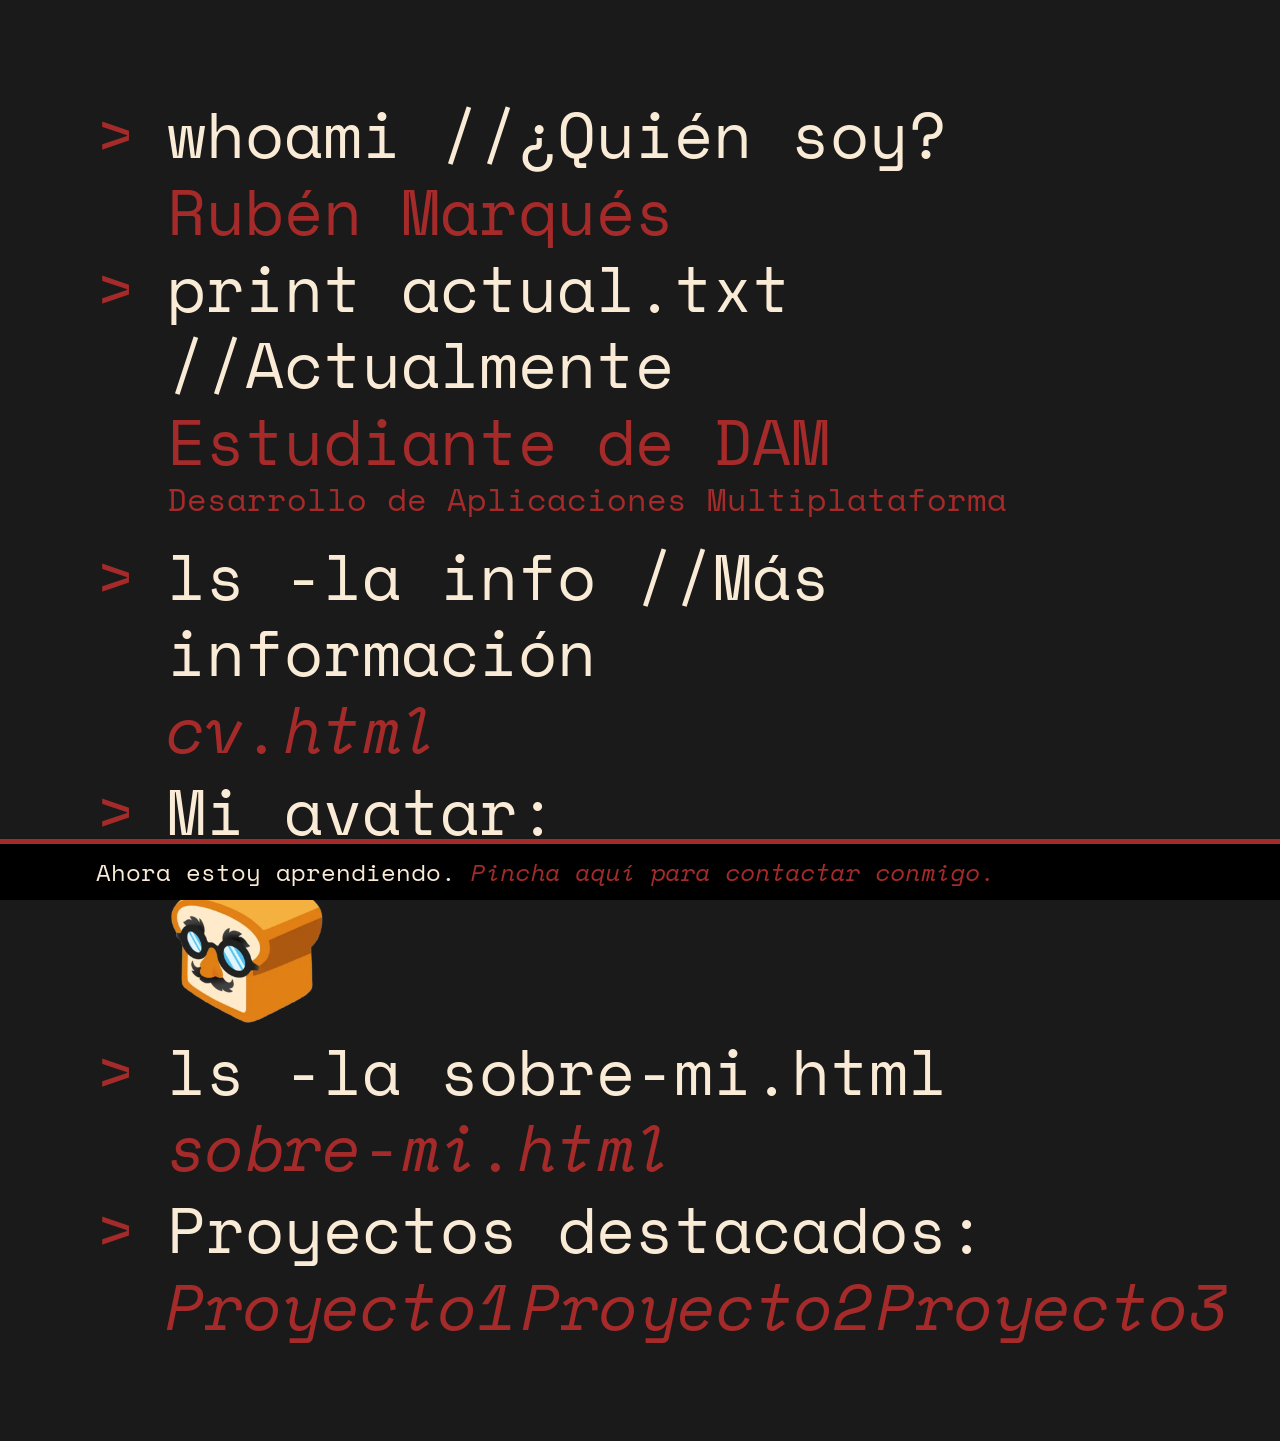
<file: index.html>
<!DOCTYPE html>

<html>
    <head>
        <meta charset="utf-8">
        <meta http-equiv="X-UA-Compatible" content="IE=edge">
        <title>Presentacion</title>
        <meta name="description" content="">
        <meta name="viewport" content="width=device-width, initial-scale=1">
        <link rel="stylesheet" href="css/styles.css">

        <!--FONTS-->
        <link rel="preconnect" href="https://fonts.googleapis.com">
        <link rel="preconnect" href="https://fonts.gstatic.com" crossorigin>
        <link href="https://fonts.googleapis.com/css2?family=Bebas+Neue&family=Dosis:wght@200..800&family=Lilita+One&family=Noto+Serif:ital,wght@0,100..900;1,100..900&family=Permanent+Marker&family=Zalando+Sans+Expanded:ital,wght@0,200..900;1,200..900&display=swap" rel="stylesheet">
    
        <link rel="preconnect" href="https://fonts.googleapis.com">
        <link rel="preconnect" href="https://fonts.gstatic.com" crossorigin>
        <link href="https://fonts.googleapis.com/css2?family=Bebas+Neue&family=Dosis:wght@200..800&family=Lilita+One&family=Noto+Serif:ital,wght@0,100..900;1,100..900&family=Permanent+Marker&family=Space+Mono:ital,wght@0,400;0,700;1,400;1,700&family=Zalando+Sans+Expanded:ital,wght@0,200..900;1,200..900&display=swap" rel="stylesheet">
    </head>
    <body>

        <!--PORTADA-->
        <!--nombre-->
        <table class="tabla-titulo">
            <tr class="titulo space-mono-regular">
                <td class="flecha">&gt;</td>
                <td><h1>whoami //¿Quién soy?</h1></td>
            </tr>

            <tr class="titulo space-mono-regular letra-marron">
                <td class="flecha"></td>
                <td><h1>Rubén Marqués</h1></td>
            </tr>
            
            <!--estudios-->
            <tr class="titulo space-mono-regular">
                <td class="flecha">&gt;</td>
                <td><h1>print actual.txt //Actualmente</h1></td>
            </tr>
            
            <tr class="titulo space-mono-regular letra-marron">
                <td class="flecha"></td>
                <td><h1>Estudiante de DAM</h1></td>
            </tr>
            
            <tr class="titulo space-mono-bold separador-h2 letra-marron">
                <td class="flecha"></td>
                <td><h2 class="subtitulo">Desarrollo de Aplicaciones Multiplataforma</h2></td>
            </tr>
            
            <!--enlace a CV.html (Más información sobre mí)-->
            <tr class="titulo space-mono-regular">
                <td class="flecha">&gt;</td>
                <td><h1>ls -la info //Más información</h1></td>
            </tr>
            
            <tr class="titulo space-mono-regular separador-h1 letra-marron cursiva">
                <td class="flecha"></td>
                <td><h1><a href="sobre-mi.html">cv.html</a></h1></td>
            </tr>
        
            <!--avatar-->
            <tr class="titulo space-mono-regular separador-h1">
                <td class="flecha">&gt;</td>
                <td><h1>Mi avatar:</h1></td>
            </tr>
        
            <tr class="titulo space-mono-regular separador-h1">
                <td class="flecha"></td>
                <td><img class="avatar" alt="Mi avatar" src="images/avatar-tostada.png"></td>
            </tr>
            
            <!--enlace a sobre-mi.html-->
            <tr class="titulo space-mono-regular">
                <td class="flecha">&gt;</td>
                <td><h1>ls -la sobre-mi.html</h1></td>
            </tr>
            
            <tr class="titulo space-mono-regular separador-h1 letra-marron cursiva">
                <td class="flecha"></td>
                <td><h1><a href="sobre-mi.html">sobre-mi.html</a></h1></td>
            </tr>
        
            <tr class="titulo space-mono-regular">
                <td class="flecha">&gt;</td>
                <td><h1>Proyectos destacados:</h1></td>
            </tr>   
        </table>

        <div class="titulo space-mono-regular proyectos letra-marron cursiva">
            <div class="flecha"></div>
            <h1><a href="proyectos.html#portfolio">Proyecto1</a></h1>
            <h1><a href="proyectos.html#el-canto-del-loco">Proyecto2</a></h1>
            <h1><a href="proyectos.html#la-terminal">Proyecto3</a></h1>
        </div>


        <aside class="space-mono-bold pie-pagina">
            <h1>Ahora estoy aprendiendo. <a class="letra-marron cursiva" href="contacto.html">Pincha aquí para contactar conmigo.</a></a></h1>
        </aside>



    </body>
</html>
</file>
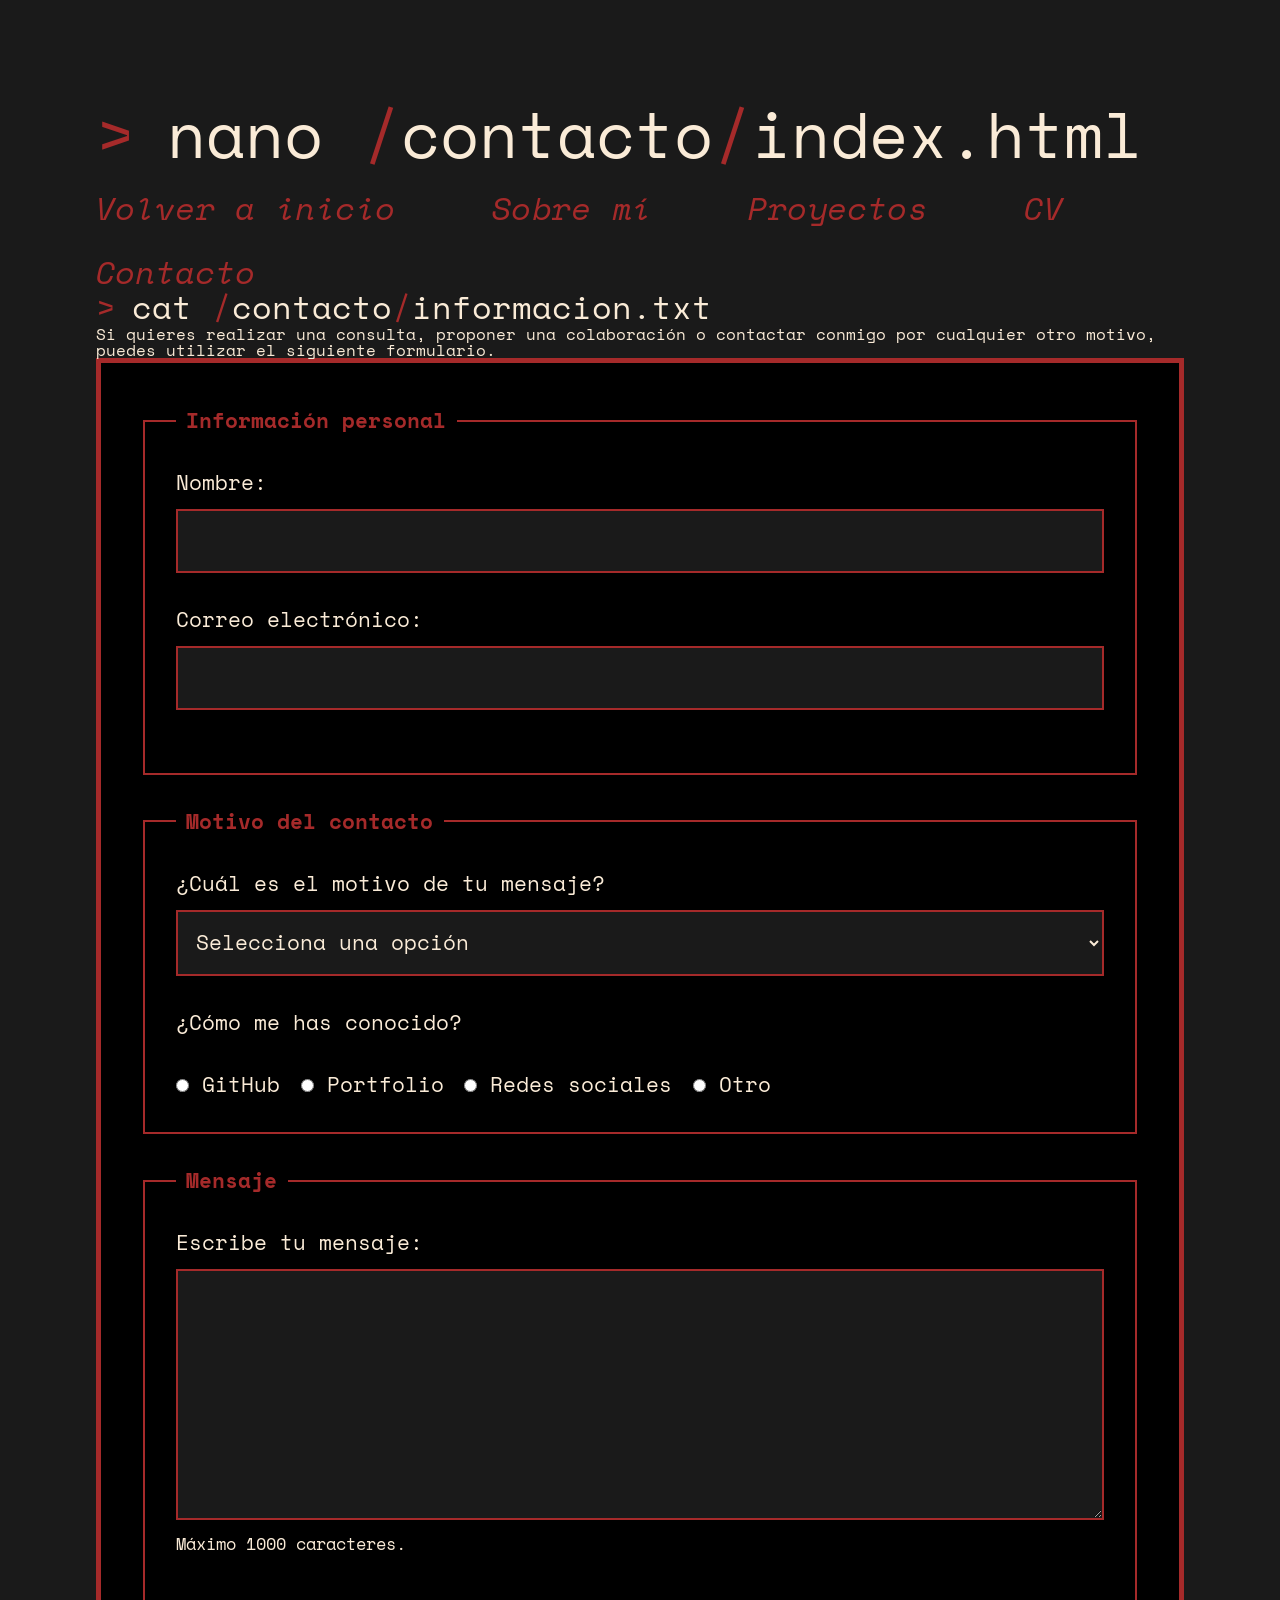
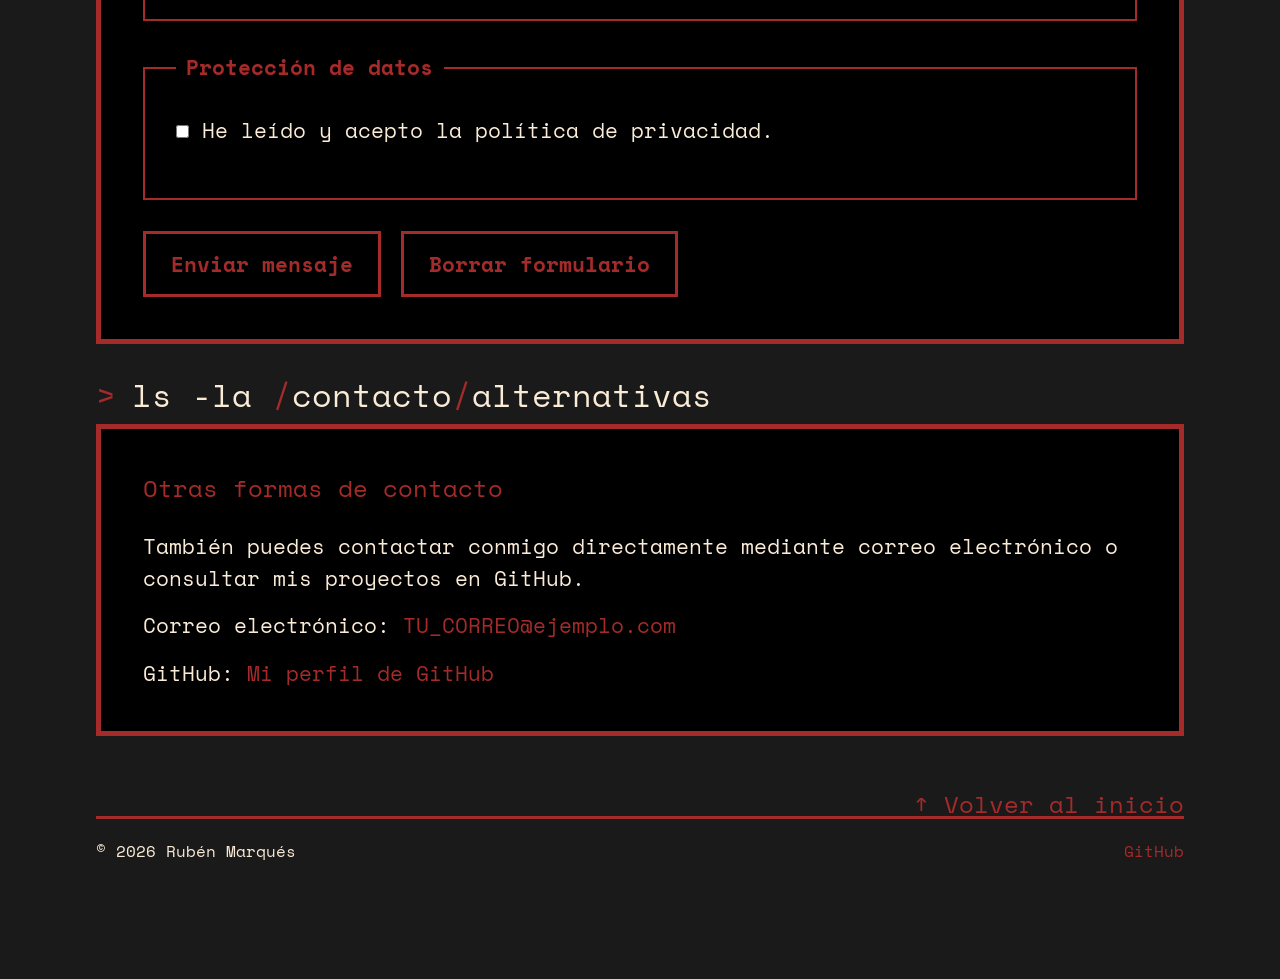
<file: contacto.html>
<!DOCTYPE html>
<html lang="es">

<head>
    <meta charset="UTF-8">
    <meta name="viewport" content="width=device-width, initial-scale=1.0">
    <meta name="description" content="Formulario de contacto de Rubén Marqués.">
    <title>Contacto | Rubén Marqués</title>

    <link rel="stylesheet" href="css/styles.css">

    <link rel="preconnect" href="https://fonts.googleapis.com">
    <link rel="preconnect" href="https://fonts.gstatic.com" crossorigin>
    <link href="https://fonts.googleapis.com/css2?family=Space+Mono:wght@400;700&display=swap" rel="stylesheet">
</head>

<body>

    <a class="saltar-contenido" href="#contenido">Saltar al contenido</a>

    <header id="inicio">

        <table class="tabla-titulo">
            <tr class="titulo space-mono-regular separador-h1">
                <td class="flecha">&gt;</td>
                <td><h1 class="subtitulo">nano <span class="letra-marron">/</span>contacto<span class="letra-marron">/</span>index.html</h1></td>
            </tr>
        </table>

        <nav class="indice separador-h1" aria-label="Navegación principal">
            <ul>
                <li><a href="index.html">Volver a inicio</a></li>
                <li><a href="sobre-mi.html">Sobre mí</a></li>
                <li><a href="proyectos.html">Proyectos</a></li>
                <li><a href="cv.html">CV</a></li>
                <li><a href="contacto.html" aria-current="page">Contacto</a></li>
            </ul>
        </nav>

    </header>

    <main id="contenido">

        <section id="contacto" class="separador-h3">

           <table class="tabla-titulo">
                <tr class="titulo space-mono-regular titulo-secundario">
                    <td class="flecha">&gt;</td>
                    <td><h2 class="subtitulo">cat <span class="letra-marron">/</span>contacto<span class="letra-marron">/</span>informacion.txt</h2></td>
                </tr>
            </table>

            <p class="introduccion-contacto">
                Si quieres realizar una consulta, proponer una colaboración o contactar conmigo por cualquier otro motivo, puedes utilizar el siguiente formulario.
            </p>

            <form class="marco formulario-contacto" action="#" method="post">

                <fieldset>
                    <legend>Información personal</legend>

                    <p class="campo-formulario">
                        <label for="nombre">Nombre:</label>
                        <input type="text" id="nombre" name="nombre" autocomplete="name" required>
                    </p>

                    <p class="campo-formulario">
                        <label for="correo">Correo electrónico:</label>
                        <input type="email" id="correo" name="correo" autocomplete="email" required>
                    </p>

                </fieldset>

                <fieldset>
                    <legend>Motivo del contacto</legend>

                    <p class="campo-formulario">
                        <label for="motivo">¿Cuál es el motivo de tu mensaje?</label>
                        <select id="motivo" name="motivo" required>
                            <option value="" disabled selected>Selecciona una opción</option>
                            <option value="consulta">Consulta</option>
                            <option value="propuesta">Propuesta de colaboración</option>
                            <option value="trabajo">Oportunidad laboral</option>
                            <option value="otro">Otro</option>
                        </select>
                    </p>

                    <p class="campo-formulario">¿Cómo me has conocido?</p>

                    <div class="opciones-radio">
                        <label>
                            <input type="radio" name="origen" value="github" required>
                            GitHub
                        </label>

                        <label>
                            <input type="radio" name="origen" value="portfolio">
                            Portfolio
                        </label>

                        <label>
                            <input type="radio" name="origen" value="redes">
                            Redes sociales
                        </label>

                        <label>
                            <input type="radio" name="origen" value="otro">
                            Otro
                        </label>
                    </div>

                </fieldset>

                <fieldset>
                    <legend>Mensaje</legend>

                    <p class="campo-formulario">
                        <label for="mensaje">Escribe tu mensaje:</label>
                        <textarea id="mensaje" name="mensaje" rows="7" maxlength="1000" required></textarea>
                        <small>Máximo 1000 caracteres.</small>
                    </p>

                </fieldset>

                <fieldset>
                    <legend>Protección de datos</legend>

                    <p class="campo-privacidad">
                        <label for="privacidad">
                            <input type="checkbox" id="privacidad" name="privacidad" required>
                            He leído y acepto la política de privacidad.
                        </label>
                    </p>

                </fieldset>

                <div class="acciones-formulario">
                    <button type="submit">Enviar mensaje</button>
                    <button type="reset">Borrar formulario</button>
                </div>

            </form>

        </section>

        <section id="contacto-alternativo" class="separador-h3">

            <table class="tabla-titulo">
                <tr class="titulo space-mono-regular separador-h1 titulo-secundario">
                    <td class="flecha">&gt;</td>
                    <td><h2 class="subtitulo">ls -la <span class="letra-marron">/</span>contacto<span class="letra-marron">/</span>alternativas</h2></td>
                </tr>
            </table>

            <aside class="marco informacion-contacto">

                <h3>Otras formas de contacto</h3>

                <p>
                    También puedes contactar conmigo directamente mediante correo electrónico o consultar mis proyectos en GitHub.
                </p>

                <ul>
                    <li>
                        Correo electrónico:
                        <a href="mailto:TU_CORREO@ejemplo.com">TU_CORREO@ejemplo.com</a>
                    </li>
                    <li>
                        GitHub:
                        <a href="https://github.com/TU_USUARIO" target="_blank" rel="noopener noreferrer">Mi perfil de GitHub</a>
                    </li>
                </ul>

            </aside>

        </section>

        <p class="volver-arriba">
            <a href="#inicio">↑ Volver al inicio</a>
        </p>

    </main>

    <footer class="pie-contacto">
        <p>© 2026 Rubén Marqués</p>
        <a href="https://github.com/TU_USUARIO" target="_blank" rel="noopener noreferrer">GitHub</a>
    </footer>

</body>
</html>
</file>
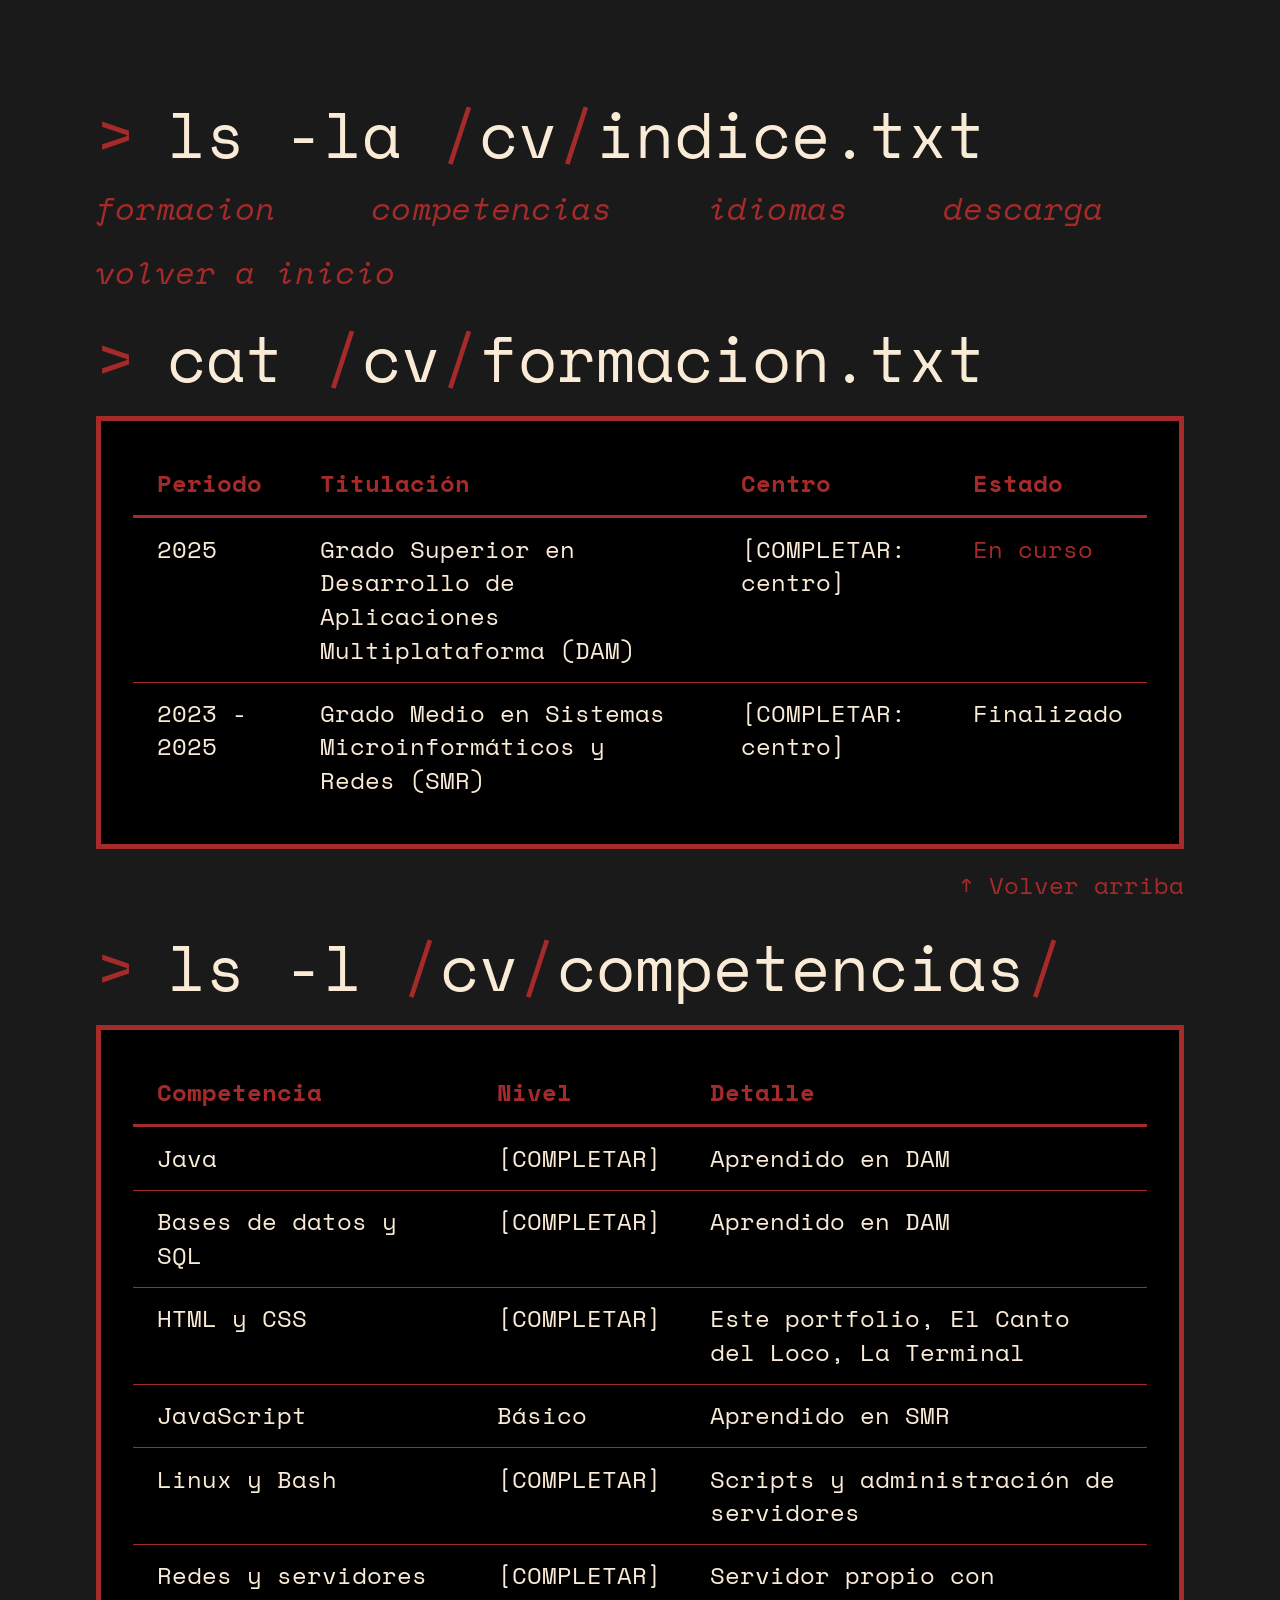
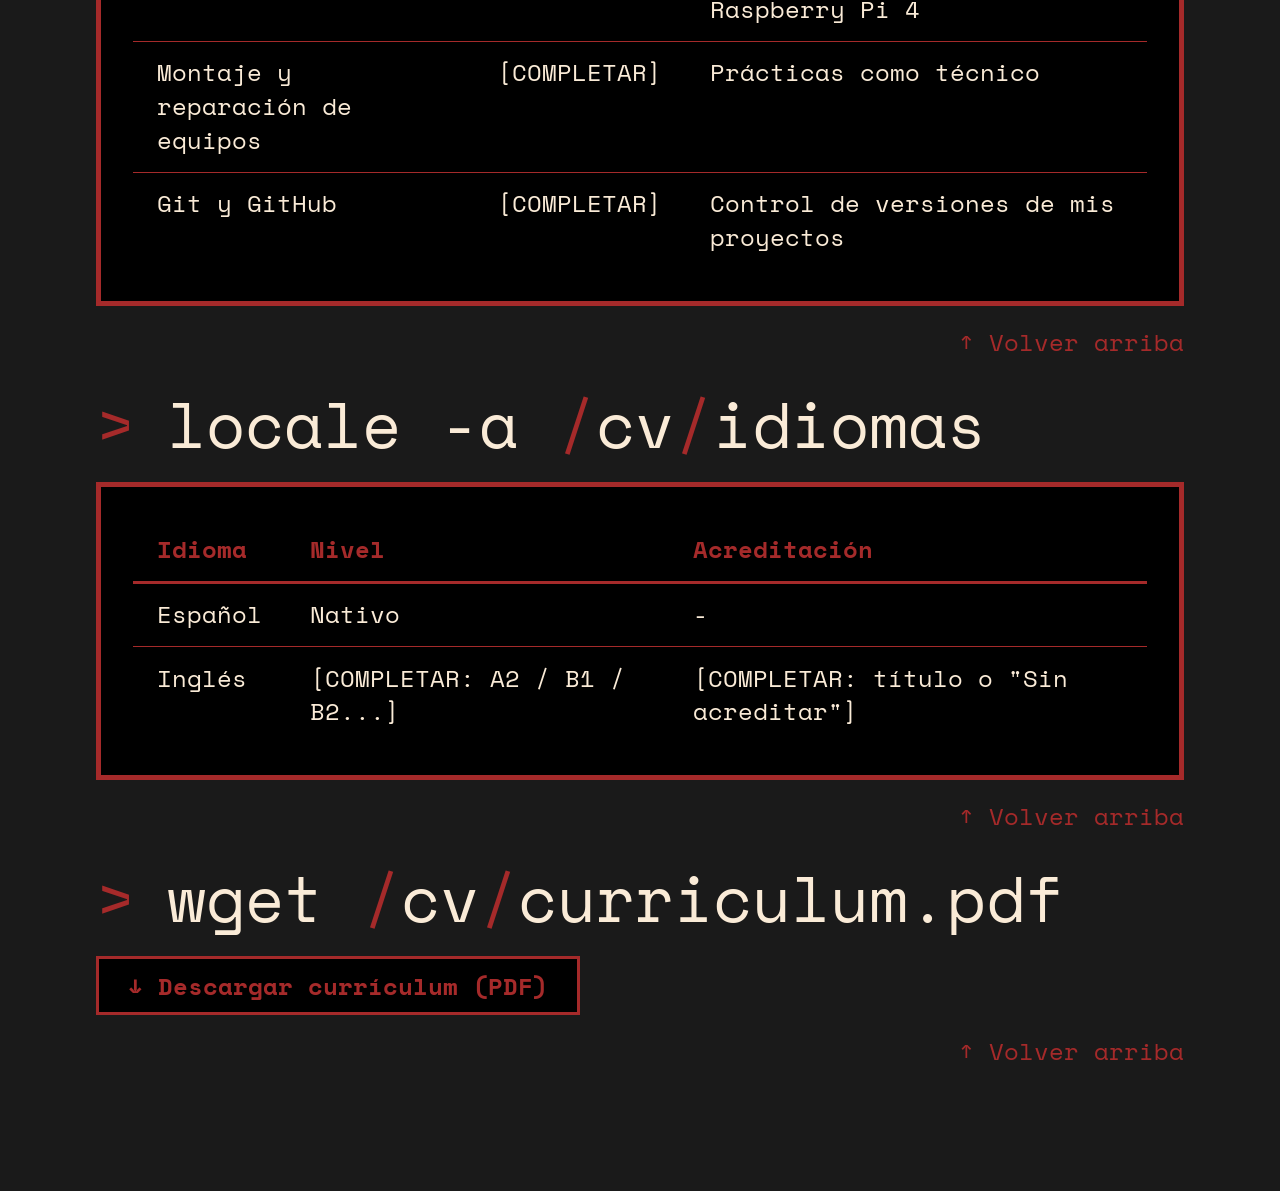
<file: cv.html>
<!DOCTYPE html>

<html lang="es">
    <head>
        <meta charset="utf-8">
        <meta http-equiv="X-UA-Compatible" content="IE=edge">
        <title>Currículum</title>
        <meta name="description" content="Formación, competencias e idiomas de Rubén Marqués">
        <meta name="viewport" content="width=device-width, initial-scale=1">
        <link rel="stylesheet" href="css/styles.css">

        <!--FONTS-->
        <link rel="preconnect" href="https://fonts.googleapis.com">
        <link rel="preconnect" href="https://fonts.gstatic.com" crossorigin>
        <link href="https://fonts.googleapis.com/css2?family=Bebas+Neue&family=Dosis:wght@200..800&family=Lilita+One&family=Noto+Serif:ital,wght@0,100..900;1,100..900&family=Permanent+Marker&family=Space+Mono:ital,wght@0,400;0,700;1,400;1,700&family=Zalando+Sans+Expanded:ital,wght@0,200..900;1,200..900&display=swap" rel="stylesheet">
    </head>
    <body>

        <!--CABECERA E ÍNDICE-->
        <header id="inicio" class="separador-h3">
            <table class="tabla-titulo">
                <tr class="titulo space-mono-regular separador-h1">
                    <td class="flecha">&gt;</td>
                    <td><h1>ls -la <span class="letra-marron">/</span>cv<span class="letra-marron">/</span>indice.txt</h1></td>
                </tr>
            </table>

            <nav class="indice space-mono-regular" aria-label="Índice de la página">
                <ul>
                    <li><a href="#formacion">formacion</a></li>
                    <li><a href="#competencias">competencias</a></li>
                    <li><a href="#idiomas">idiomas</a></li>
                    <li><a href="#descarga">descarga</a></li>
                    <li><a href="index.html">volver a inicio</a></li>
                </ul>
            </nav>
        </header>

        <main>

            <!--FORMACIÓN-->
            <section id="formacion" class="separador-h3">
                <table class="tabla-titulo">
                    <tr class="titulo space-mono-regular separador-h1">
                        <td class="flecha">&gt;</td>
                        <td><h1>cat <span class="letra-marron">/</span>cv<span class="letra-marron">/</span>formacion.txt</h1></td>
                    </tr>
                </table>

                <div class="marco">
                    <div class="tabla-scroll">
                        <table class="tabla-datos">
                            <caption class="solo-lectores">Formación académica</caption>
                            <thead>
                                <tr>
                                    <th scope="col">Periodo</th>
                                    <th scope="col">Titulación</th>
                                    <th scope="col">Centro</th>
                                    <th scope="col">Estado</th>
                                </tr>
                            </thead>
                            <tbody>
                                <tr>
                                    <td>2025</td>
                                    <td>Grado Superior en Desarrollo de Aplicaciones Multiplataforma (DAM)</td>
                                    <td>[COMPLETAR: centro]</td>
                                    <td class="letra-marron">En curso</td>
                                </tr>
                                <tr>
                                    <td>2023 - 2025</td>
                                    <td>Grado Medio en Sistemas Microinformáticos y Redes (SMR)</td>
                                    <td>[COMPLETAR: centro]</td>
                                    <td>Finalizado</td>
                                </tr>
                            </tbody>
                        </table>
                    </div>
                </div>

                <p class="volver-arriba space-mono-regular"><a href="#inicio">&uarr; Volver arriba</a></p>
            </section>

            <!--COMPETENCIAS-->
            <section id="competencias" class="separador-h3">
                <table class="tabla-titulo">
                    <tr class="titulo space-mono-regular separador-h1">
                        <td class="flecha">&gt;</td>
                        <td><h1>ls -l <span class="letra-marron">/</span>cv<span class="letra-marron">/</span>competencias<span class="letra-marron">/</span></h1></td>
                    </tr>
                </table>

                <div class="marco">
                    <div class="tabla-scroll">
                        <table class="tabla-datos">
                            <caption class="solo-lectores">Competencias técnicas</caption>
                            <thead>
                                <tr>
                                    <th scope="col">Competencia</th>
                                    <th scope="col">Nivel</th>
                                    <th scope="col">Detalle</th>
                                </tr>
                            </thead>
                            <tbody>
                                <tr>
                                    <td>Java</td>
                                    <td>[COMPLETAR]</td>
                                    <td>Aprendido en DAM</td>
                                </tr>
                                <tr>
                                    <td>Bases de datos y SQL</td>
                                    <td>[COMPLETAR]</td>
                                    <td>Aprendido en DAM</td>
                                </tr>
                                <tr>
                                    <td>HTML y CSS</td>
                                    <td>[COMPLETAR]</td>
                                    <td>Este portfolio, El Canto del Loco, La Terminal</td>
                                </tr>
                                <tr>
                                    <td>JavaScript</td>
                                    <td>Básico</td>
                                    <td>Aprendido en SMR</td>
                                </tr>
                                <tr>
                                    <td>Linux y Bash</td>
                                    <td>[COMPLETAR]</td>
                                    <td>Scripts y administración de servidores</td>
                                </tr>
                                <tr>
                                    <td>Redes y servidores</td>
                                    <td>[COMPLETAR]</td>
                                    <td>Servidor propio con Raspberry Pi 4</td>
                                </tr>
                                <tr>
                                    <td>Montaje y reparación de equipos</td>
                                    <td>[COMPLETAR]</td>
                                    <td>Prácticas como técnico</td>
                                </tr>
                                <tr>
                                    <td>Git y GitHub</td>
                                    <td>[COMPLETAR]</td>
                                    <td>Control de versiones de mis proyectos</td>
                                </tr>
                            </tbody>
                        </table>
                    </div>
                </div>

                <p class="volver-arriba space-mono-regular"><a href="#inicio">&uarr; Volver arriba</a></p>
            </section>

            <!--IDIOMAS-->
            <section id="idiomas" class="separador-h3">
                <table class="tabla-titulo">
                    <tr class="titulo space-mono-regular separador-h1">
                        <td class="flecha">&gt;</td>
                        <td><h1>locale -a <span class="letra-marron">/</span>cv<span class="letra-marron">/</span>idiomas</h1></td>
                    </tr>
                </table>

                <div class="marco">
                    <div class="tabla-scroll">
                        <table class="tabla-datos">
                            <caption class="solo-lectores">Idiomas</caption>
                            <thead>
                                <tr>
                                    <th scope="col">Idioma</th>
                                    <th scope="col">Nivel</th>
                                    <th scope="col">Acreditación</th>
                                </tr>
                            </thead>
                            <tbody>
                                <tr>
                                    <td>Español</td>
                                    <td>Nativo</td>
                                    <td>-</td>
                                </tr>
                                <tr>
                                    <td>Inglés</td>
                                    <td>[COMPLETAR: A2 / B1 / B2...]</td>
                                    <td>[COMPLETAR: título o "Sin acreditar"]</td>
                                </tr>
                            </tbody>
                        </table>
                    </div>
                </div>

                <p class="volver-arriba space-mono-regular"><a href="#inicio">&uarr; Volver arriba</a></p>
            </section>

            <!--DESCARGA (OPCIONAL)-->
            <section id="descarga" class="separador-h3">
                <table class="tabla-titulo">
                    <tr class="titulo space-mono-regular separador-h1">
                        <td class="flecha">&gt;</td>
                        <td><h1>wget <span class="letra-marron">/</span>cv<span class="letra-marron">/</span>curriculum.pdf</h1></td>
                    </tr>
                </table>

                <p class="texto-descarga">
                    <a class="boton-descarga" href="docs/curriculum-ruben-marques.pdf" download>&darr; Descargar currículum (PDF)</a>
                </p>

                <p class="volver-arriba space-mono-regular"><a href="#inicio">&uarr; Volver arriba</a></p>
            </section>

        </main>
    </body>
</html>
</file>
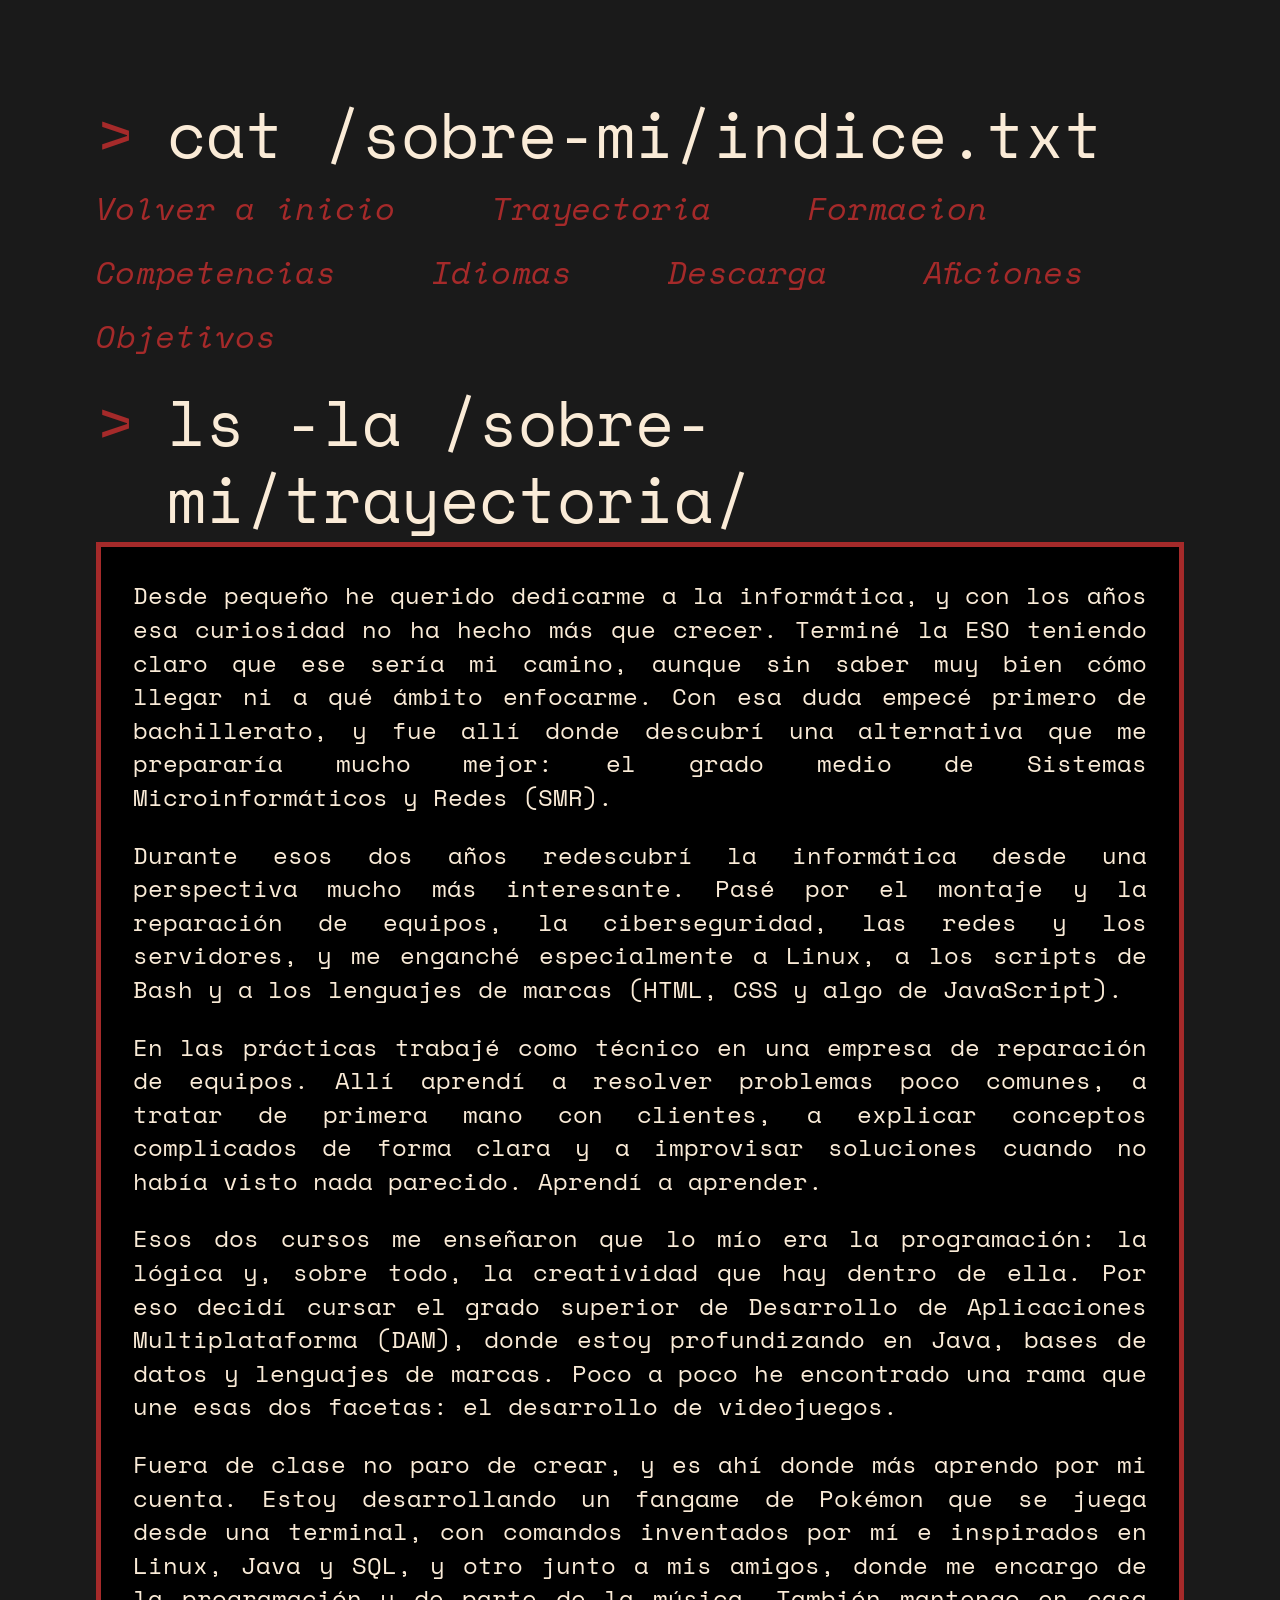
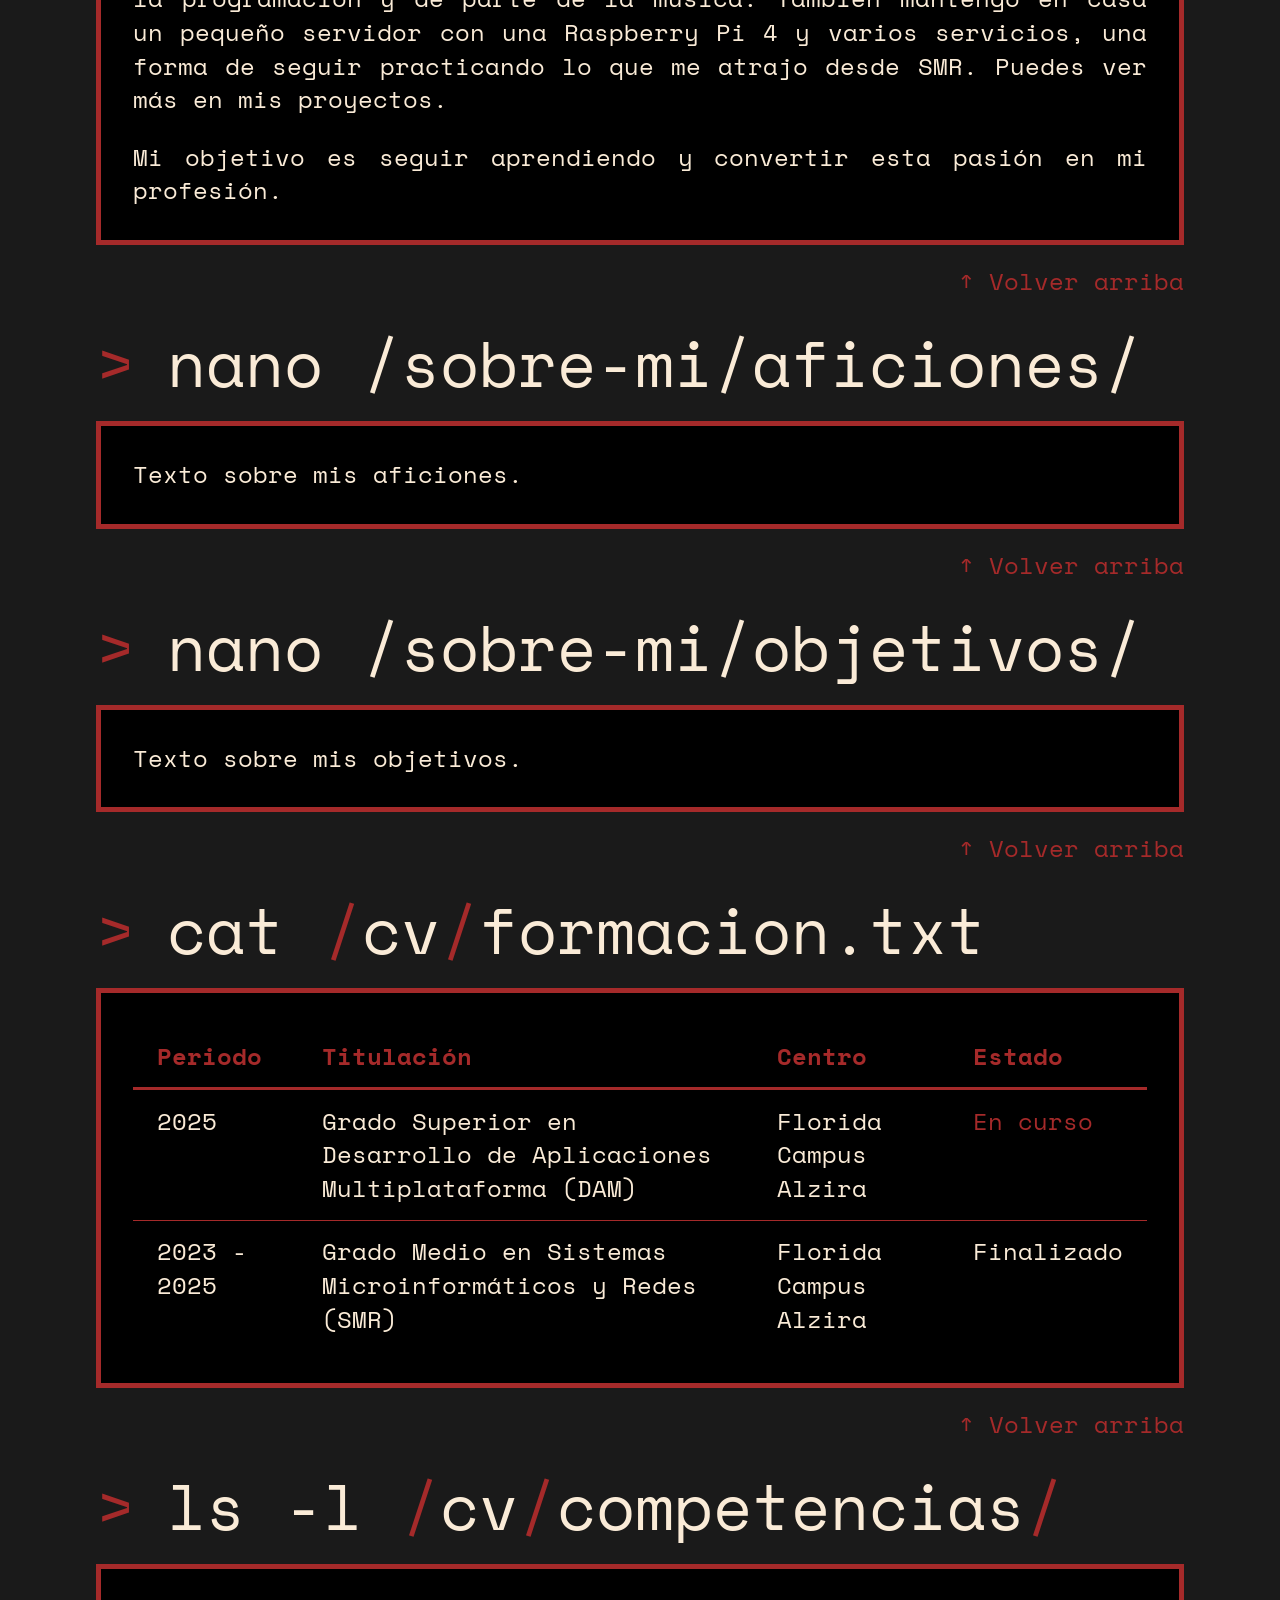
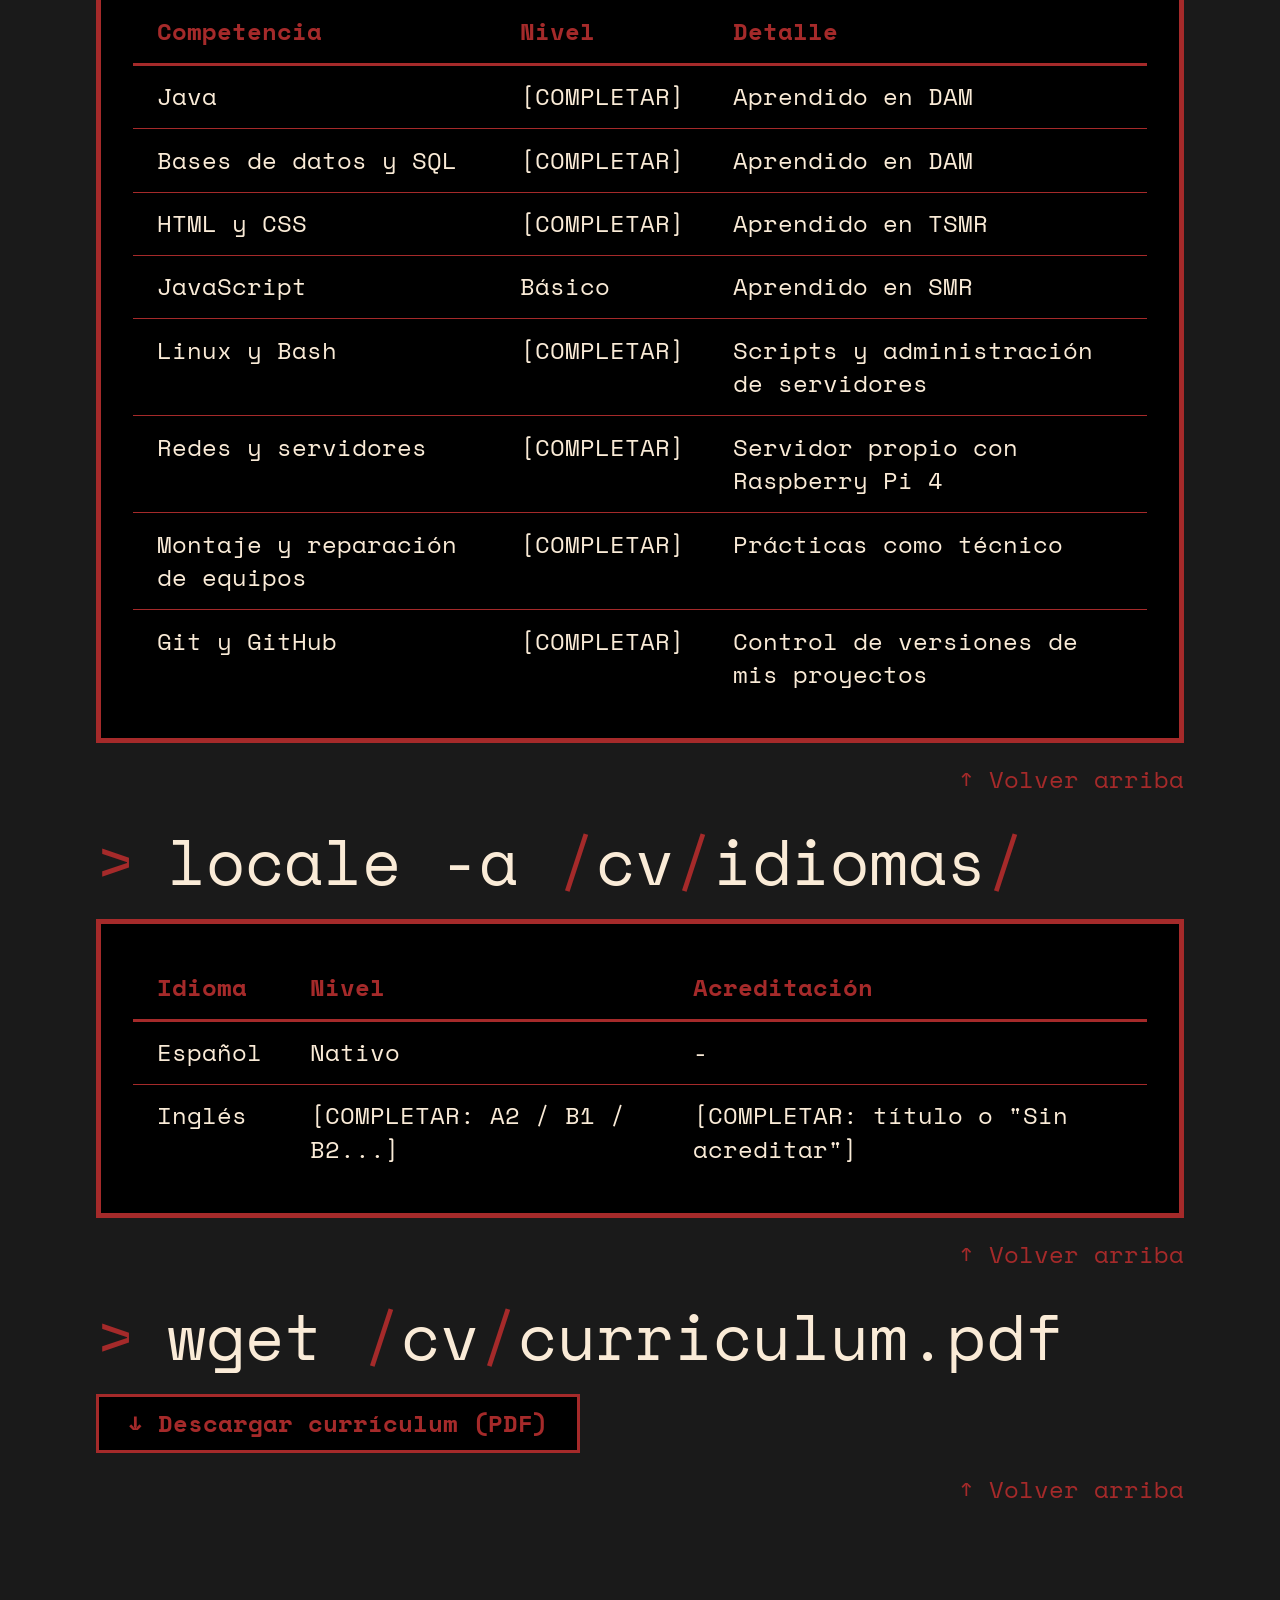
<file: sobre-mi.html>
<!DOCTYPE html>

<html lang="es">
    <head>
        <meta charset="utf-8">
        <meta http-equiv="X-UA-Compatible" content="IE=edge">
        <title>Currículum</title>
        <meta name="description" content="Formación, competencias e idiomas de Rubén Marqués">
        <meta name="viewport" content="width=device-width, initial-scale=1">
        <link rel="stylesheet" href="css/styles.css">

        <!--FONTS-->
        <link rel="preconnect" href="https://fonts.googleapis.com">
        <link rel="preconnect" href="https://fonts.gstatic.com" crossorigin>
        <link href="https://fonts.googleapis.com/css2?family=Bebas+Neue&family=Dosis:wght@200..800&family=Lilita+One&family=Noto+Serif:ital,wght@0,100..900;1,100..900&family=Permanent+Marker&family=Space+Mono:ital,wght@0,400;0,700;1,400;1,700&family=Zalando+Sans+Expanded:ital,wght@0,200..900;1,200..900&display=swap" rel="stylesheet">
    </head>

    <body>

        <!--CABECERA E ÍNDICE-->
        <header id="inicio" class="separador-h3">
            <table class="tabla-titulo">
                <tr class="titulo space-mono-regular separador-h1">
                    <td class="flecha">&gt;</td>
                    <td><h1>cat <span class="ruta">/</span>sobre-mi<span class="ruta">/</span>indice.txt</h1></td>
                </tr>
            </table>

            <nav class="indice space-mono-regular" aria-label="Índice de la página">
                <ul>
                    <li><a href="index.html">Volver a inicio</a></li>
                    <li><a href="#trayectoria">Trayectoria</a></li>
                    <li><a href="#formacion">Formacion</a></li>
                    <li><a href="#competencias">Competencias</a></li>
                    <li><a href="#idiomas">Idiomas</a></li>
                    <li><a href="#descarga">Descarga</a></li>
                    <li><a href="#aficiones">Aficiones</a></li>
                    <li><a href="#objetivos">Objetivos</a></li>
                </ul>
            </nav>
        </header>

        <main>

            <!--TRAYECTORIA-->
            <section id="trayectoria" class="separador-h3">
                <table class="tabla-titulo">
                    <tr class="titulo space-mono-regular separador-h1">
                        <td class="flecha">&gt;</td>
                        <td><h1>ls -la <span class="ruta">/</span>sobre-mi<span class="ruta">/</span>trayectoria<span class="ruta">/</span></h1></td>
                    </tr>
                </table>

                <div class="marco texto-sobre-mi">

                    <p>
                        Desde pequeño he querido dedicarme a la informática, y con los años esa curiosidad no ha hecho más que crecer. Terminé la ESO teniendo claro que ese sería mi camino, aunque sin saber muy bien cómo llegar ni a qué ámbito enfocarme. Con esa duda empecé primero de bachillerato, y fue allí donde descubrí una alternativa que me prepararía mucho mejor: el grado medio de Sistemas Microinformáticos y Redes (SMR).
                    </p>
                    <p>
                        Durante esos dos años redescubrí la informática desde una perspectiva mucho más interesante. Pasé por el montaje y la reparación de equipos, la ciberseguridad, las redes y los servidores, y me enganché especialmente a Linux, a los scripts de Bash y a los lenguajes de marcas (HTML, CSS y algo de JavaScript).
                    </p>
                    <p>
                        En las prácticas trabajé como técnico en una empresa de reparación de equipos. Allí aprendí a resolver problemas poco comunes, a tratar de primera mano con clientes, a explicar conceptos complicados de forma clara y a improvisar soluciones cuando no había visto nada parecido. Aprendí a aprender.
                    </p>
                    <p>
                        Esos dos cursos me enseñaron que lo mío era la programación: la lógica y, sobre todo, la creatividad que hay dentro de ella. Por eso decidí cursar el grado superior de Desarrollo de Aplicaciones Multiplataforma (DAM), donde estoy profundizando en Java, bases de datos y lenguajes de marcas. Poco a poco he encontrado una rama que une esas dos facetas: el desarrollo de videojuegos.
                    </p>
                    <p>
                    <p>
                        Fuera de clase no paro de crear, y es ahí donde más aprendo por mi cuenta. Estoy desarrollando un fangame de Pokémon que se juega desde una terminal, con comandos inventados por mí e inspirados en Linux, Java y SQL, y otro junto a mis amigos, donde me encargo de la programación y de parte de la música. También mantengo en casa un pequeño servidor con una Raspberry Pi 4 y varios servicios, una forma de seguir practicando lo que me atrajo desde SMR. Puedes ver más en mis <a href="proyectos.html">proyectos</a>.
                    </p>
                    <p>
                        Mi objetivo es seguir aprendiendo y convertir esta pasión en mi profesión.
                    </p>
                </div>

                <p class="volver-arriba space-mono-regular"><a href="#inicio">&uarr; Volver arriba</a></p>
            </section>

            <!--AFICIONES-->
            <section id="aficiones" class="separador-h3">
                <table class="tabla-titulo">
                    <tr class="titulo space-mono-regular separador-h1">
                        <td class="flecha">&gt;</td>
                        <td><h1>nano <span class="ruta">/</span>sobre-mi<span class="ruta">/</span>aficiones<span class="ruta">/</span></h1></td>
                    </tr>
                </table>

                <div class="marco texto-sobre-mi">
                    <p>
                        <!--[COMPLETAR]: aficiones-->
                        Texto sobre mis aficiones.
                    </p>
                </div>

                <p class="volver-arriba space-mono-regular"><a href="#inicio">&uarr; Volver arriba</a></p>
            </section>

            <!--OBJETIVOS-->
            <section id="objetivos" class="separador-h3">
                <table class="tabla-titulo">
                    <tr class="titulo space-mono-regular separador-h1">
                        <td class="flecha">&gt;</td>
                        <td><h1>nano <span class="ruta">/</span>sobre-mi<span class="ruta">/</span>objetivos<span class="ruta">/</span></h1></td>
                    </tr>
                </table>

                <div class="marco texto-sobre-mi">
                    <p>
                        <!--[COMPLETAR]: objetivos a corto y largo plazo-->
                        Texto sobre mis objetivos.
                    </p>
                </div>

                <p class="volver-arriba space-mono-regular"><a href="#inicio">&uarr; Volver arriba</a></p>
            </section>


            <!--FORMACIÓN-->
            <section id="formacion" class="separador-h3">
                <table class="tabla-titulo">
                    <tr class="titulo space-mono-regular separador-h1">
                        <td class="flecha">&gt;</td>
                        <td><h1>cat <span class="letra-marron">/</span>cv<span class="letra-marron">/</span>formacion.txt</h1></td>
                    </tr>
                </table>

                <div class="marco">
                    <div class="tabla-scroll">
                        <table class="tabla-datos">
                            <caption class="solo-lectores">Formación académica</caption>
                            <thead>
                                <tr>
                                    <th scope="col">Periodo</th>
                                    <th scope="col">Titulación</th>
                                    <th scope="col">Centro</th>
                                    <th scope="col">Estado</th>
                                </tr>
                            </thead>
                            <tbody>
                                <tr>
                                    <td>2025</td>
                                    <td>Grado Superior en Desarrollo de Aplicaciones Multiplataforma (DAM)</td>
                                    <td>Florida Campus Alzira</td>
                                    <td class="letra-marron">En curso</td>
                                </tr>
                                <tr>
                                    <td>2023 - 2025</td>
                                    <td>Grado Medio en Sistemas Microinformáticos y Redes (SMR)</td>
                                    <td>Florida Campus Alzira</td>
                                    <td>Finalizado</td>
                                </tr>
                            </tbody>
                        </table>
                    </div>
                </div>

                <p class="volver-arriba space-mono-regular"><a href="#inicio">&uarr; Volver arriba</a></p>
            </section>

            <!--COMPETENCIAS-->
            <section id="competencias" class="separador-h3">
                <table class="tabla-titulo">
                    <tr class="titulo space-mono-regular separador-h1">
                        <td class="flecha">&gt;</td>
                        <td><h1>ls -l <span class="letra-marron">/</span>cv<span class="letra-marron">/</span>competencias<span class="letra-marron">/</span></h1></td>
                    </tr>
                </table>

                <div class="marco">
                    <div class="tabla-scroll">
                        <table class="tabla-datos">
                            <caption class="solo-lectores">Competencias técnicas</caption>
                            <thead>
                                <tr>
                                    <th scope="col">Competencia</th>
                                    <th scope="col">Nivel</th>
                                    <th scope="col">Detalle</th>
                                </tr>
                            </thead>
                            <tbody>
                                <tr>
                                    <td>Java</td>
                                    <td>[COMPLETAR]</td>
                                    <td>Aprendido en DAM</td>
                                </tr>
                                <tr>
                                    <td>Bases de datos y SQL</td>
                                    <td>[COMPLETAR]</td>
                                    <td>Aprendido en DAM</td>
                                </tr>
                                <tr>
                                    <td>HTML y CSS</td>
                                    <td>[COMPLETAR]</td>
                                    <td>Aprendido en TSMR</td>
                                </tr>
                                <tr>
                                    <td>JavaScript</td>
                                    <td>Básico</td>
                                    <td>Aprendido en SMR</td>
                                </tr>
                                <tr>
                                    <td>Linux y Bash</td>
                                    <td>[COMPLETAR]</td>
                                    <td>Scripts y administración de servidores</td>
                                </tr>
                                <tr>
                                    <td>Redes y servidores</td>
                                    <td>[COMPLETAR]</td>
                                    <td>Servidor propio con Raspberry Pi 4</td>
                                </tr>
                                <tr>
                                    <td>Montaje y reparación de equipos</td>
                                    <td>[COMPLETAR]</td>
                                    <td>Prácticas como técnico</td>
                                </tr>
                                <tr>
                                    <td>Git y GitHub</td>
                                    <td>[COMPLETAR]</td>
                                    <td>Control de versiones de mis proyectos</td>
                                </tr>
                            </tbody>
                        </table>
                    </div>
                </div>

                <p class="volver-arriba space-mono-regular"><a href="#inicio">&uarr; Volver arriba</a></p>
            </section>

            <!--IDIOMAS-->
            <section id="idiomas" class="separador-h3">
                <table class="tabla-titulo">
                    <tr class="titulo space-mono-regular separador-h1">
                        <td class="flecha">&gt;</td>
                        <td><h1>locale -a <span class="letra-marron">/</span>cv<span class="letra-marron">/</span>idiomas<span class="letra-marron">/</span></h1></td>
                    </tr>
                </table>

                <div class="marco">
                    <div class="tabla-scroll">
                        <table class="tabla-datos">
                            <caption class="solo-lectores">Idiomas</caption>
                            <thead>
                                <tr>
                                    <th scope="col">Idioma</th>
                                    <th scope="col">Nivel</th>
                                    <th scope="col">Acreditación</th>
                                </tr>
                            </thead>
                            <tbody>
                                <tr>
                                    <td>Español</td>
                                    <td>Nativo</td>
                                    <td>-</td>
                                </tr>
                                <tr>
                                    <td>Inglés</td>
                                    <td>[COMPLETAR: A2 / B1 / B2...]</td>
                                    <td>[COMPLETAR: título o "Sin acreditar"]</td>
                                </tr>
                            </tbody>
                        </table>
                    </div>
                </div>

                <p class="volver-arriba space-mono-regular"><a href="#inicio">&uarr; Volver arriba</a></p>
            </section>

            <!--DESCARGA (OPCIONAL)-->
            <section id="descarga" class="separador-h3">
                <table class="tabla-titulo">
                    <tr class="titulo space-mono-regular separador-h1">
                        <td class="flecha">&gt;</td>
                        <td><h1>wget <span class="letra-marron">/</span>cv<span class="letra-marron">/</span>curriculum.pdf</h1></td>
                    </tr>
                </table>

                <p class="texto-descarga">
                    <a class="boton-descarga" href="docs/curriculum-ruben-marques.pdf" download>&darr; Descargar currículum (PDF)</a>
                </p>

                <p class="volver-arriba space-mono-regular"><a href="#inicio">&uarr; Volver arriba</a></p>
            </section>

        </main>

        <!--FUERZA LA CARGA AL PRINCIPIO DE LA PÁGINA-->
        <script>
            if ("scrollRestoration" in history) {
                history.scrollRestoration = "manual";
            }
            window.scrollTo(0, 0);
        </script>

    </body>
</html>
</file>
<file: css/styles.css>
/* Reset */
* {
    margin: 0;
    padding: 0;
    box-sizing: border-box;
}

html {
    font-size: 100%;
}

body {
    line-height: 1;
}

/* Elementos de texto */
h1, h2, h3, h4, h5, h6,
p {
    font-weight: normal;
}

/* Listas */
ul, ol {
    list-style: none;
}

/* Enlaces */
a {
    color: inherit;
    text-decoration: none;
}

/* Imágenes */
img {
    display: block;
    max-width: 100%;
}

/* Formularios */
input, button, textarea, select {
    font: inherit;
}

/*==========================================================*/

/*=============FONDO=============*/
body {
    background-color: #1a1a1a;
    padding: 6em;
    color:antiquewhite;
    font-family: "Space Mono", monospace;
}



/*=============TIPO LETRA=============*/
.space-mono-regular {
  font-family: "Space Mono", monospace;
  font-weight: 400;
  font-style: normal;
}

.space-mono-bold {
  font-family: "Space Mono", monospace;
  font-weight: 700;
  font-style: normal;
}

.space-mono-regular-italic {
  font-family: "Space Mono", monospace;
  font-weight: 400;
  font-style: italic;
}

.space-mono-bold-italic {
  font-family: "Space Mono", monospace;
  font-weight: 700;
  font-style: italic;
}

.letra-marron {
    color: brown;
}

.cursiva {
    font-style: italic;
}

/*========TÍTULO PRINCIPAL========*/
.tabla-titulo {
    border-collapse: collapse;
}

.tabla-titulo td {
    vertical-align: top;
    padding: 0;
}

.titulo {
    text-align: left;
}

.titulo .flecha,
.titulo h1 {
    font-size: 4em;
    line-height: 1.2;
    margin: 0;
}

.titulo-secundario .flecha {
    font-size: 2em;
    line-height: 1.2;
}

.titulo .flecha {
    padding-right: 0.5em;
    white-space: nowrap;
}

.flecha {
    color: brown;
}

.subtitulo {
    font-size: 2em;
    line-height: 1.2;
    margin: 0;
    text-align: left;
}

.avatar {
    width: 10em;
    height: auto;
}

.separador-h1 td {
    padding-bottom: 0.3em;
}

.separador-h2 td {
    padding-bottom: 0.9em;
}

/*========ENLACE A PROYECTOS========*/
.proyectos {
    display: grid;
    grid-template-columns: 1.4em repeat(3, minmax(0, 1fr));
    column-gap: 3em;
    align-items: start;
}

/*========ASIDE========*/
.pie-pagina {
    position: fixed;
    bottom: 0;
    left: 0;
    width: 100%;
    z-index: 100;
    background-color: black;
    border-top: 5px solid brown;
    padding: 1em 6em;
}


/*====PROYECTOS====*/
.marco {
    border: 5px solid brown;
    background-color: black;
    padding: 2em;          /* espacio interior */
}

.descripcion-proyecto h3 {
    text-align: justify;
}

.separador-h3 {
    padding-bottom: 2em;
}

.imagen-proyecto img {
    width: 60%;
    margin: 2em auto 0;
}

/*====SOBRE MÍ====*/
html {
    scroll-behavior: smooth;   /* desplazamiento suave al pulsar un ancla */
}

.indice ul {
    display: flex;
    flex-wrap: wrap;
    gap: 1em 3em;
    font-size: 2em;
}

.indice a {
    color: brown;
    font-style: italic;
}

.indice a:hover,
.volver-arriba a:hover {
    text-decoration: underline;
}

.texto-sobre-mi p {
    text-align: justify;
    font-size: 1.5em;
    line-height: 1.4;
}

.texto-sobre-mi p + p {
    margin-top: 1em;
}

.volver-arriba {
    margin-top: 1em;
    text-align: right;
    font-size: 1.5em;
    color: brown;
}

/*====CURRÍCULUM====*/
.tabla-scroll {
    overflow-x: auto;   /* en pantallas pequeñas la tabla se desplaza sin romper la página */
}

.tabla-datos {
    width: 100%;
    border-collapse: collapse;
    font-size: 1.5em;
    line-height: 1.4;
    text-align: left;
}

.tabla-datos th,
.tabla-datos td {
    padding: 0.6em 1em;
    vertical-align: top;
    border-bottom: 1px solid brown;
}

.tabla-datos th {
    color: brown;
    font-weight: 700;
    border-bottom-width: 3px;
}

.tabla-datos tbody tr:last-child td {
    border-bottom: none;
}

.tabla-datos tbody tr:hover {
    background-color: #1a1a1a;
}

/* El caption se oculta visualmente pero lo leen los lectores de pantalla */
.solo-lectores {
    position: absolute;
    width: 1px;
    height: 1px;
    overflow: hidden;
    clip-path: inset(50%);
    white-space: nowrap;
}

.texto-descarga {
    font-size: 1.5em;
}

.boton-descarga {
    display: inline-block;
    padding: 0.6em 1.2em;
    border: 3px solid brown;
    background-color: black;
    color: brown;
    font-weight: 700;
}

.boton-descarga:hover,
.boton-descarga:focus-visible {
    background-color: brown;
    color: black;
}

/*====CONTACTO====*/

.saltar-contenido {
    position: absolute;
    top: -100%;
    left: 1em;
    z-index: 200;
    padding: 1em;
    background-color: brown;
    color: black;
}

.saltar-contenido:focus {
    top: 1em;
}

.formulario-contacto {
    font-size: 1.3em;
    line-height: 1.5;
}

.formulario-contacto fieldset {
    border: 2px solid brown;
    padding: 1.5em;
    margin-bottom: 1.5em;
}

.formulario-contacto legend {
    color: brown;
    padding: 0 0.5em;
    font-weight: 700;
}

.campo-formulario {
    display: flex;
    flex-direction: column;
    gap: 0.5em;
    margin-bottom: 1.5em;
}

.formulario-contacto input:not([type="radio"]):not([type="checkbox"]),
.formulario-contacto select,
.formulario-contacto textarea {
    padding: 0.7em;
    border: 2px solid brown;
    background-color: #1a1a1a;
    color: antiquewhite;
}

.formulario-contacto input:focus,
.formulario-contacto select:focus,
.formulario-contacto textarea:focus {
    outline: 2px solid antiquewhite;
}

.formulario-contacto textarea {
    resize: vertical;
}

.opciones-radio {
    display: flex;
    flex-wrap: wrap;
    gap: 1em;
}

.opciones-radio input,
.campo-privacidad input {
    accent-color: brown;
}

.campo-privacidad {
    margin-bottom: 1em;
}

.acciones-formulario {
    display: flex;
    flex-wrap: wrap;
    gap: 1em;
}

.acciones-formulario button {
    padding: 0.7em 1.2em;
    border: 3px solid brown;
    background-color: black;
    color: brown;
    font-weight: 700;
    cursor: pointer;
}

.acciones-formulario button:hover,
.acciones-formulario button:focus-visible {
    background-color: brown;
    color: black;
}

.informacion-contacto {
    font-size: 1.3em;
    line-height: 1.5;
}

.informacion-contacto h3 {
    color: brown;
    margin-bottom: 1em;
}

.informacion-contacto li {
    margin-top: 0.8em;
}

.informacion-contacto a {
    color: brown;
}

.informacion-contacto a:hover {
    text-decoration: underline;
}

.pie-contacto {
    display: flex;
    justify-content: space-between;
    padding: 1.5em 0;
    border-top: 3px solid brown;
}

.pie-contacto a {
    color: brown;
}
</file>
